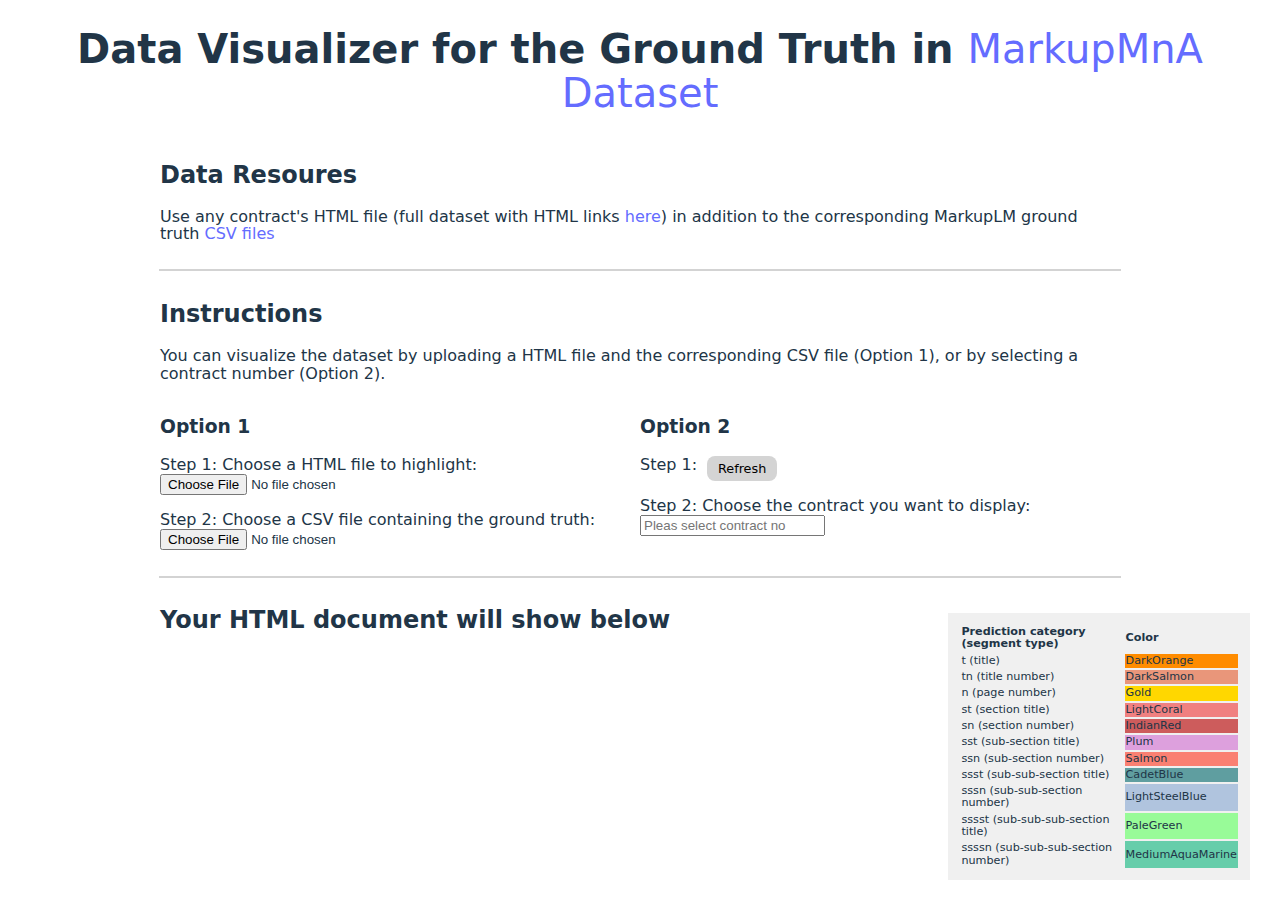
<file: data exploration/MarkupMnA-Visualization-Tool/index.html>
<!doctype html>
<html lang="en">
  <head>
    <meta charset="UTF-8" />
    <link rel="icon" type="image/svg+xml" href="/vite.svg" />
    <meta name="viewport" content="width=device-width, initial-scale=1.0" />
    <title>XPath Token Highlighter</title>
    <link rel="stylesheet" href="style.css">
  </head>
  <body>
    <h1> Data Visualizer for the Ground Truth in <a href="https://zenodo.org/record/8040341">MarkupMnA Dataset</a></h1>
    <div class="data-source">
      <h2> Data Resoures </h2>
      <p>Use any contract's HTML file (full dataset with HTML links <a href="https://zenodo.org/record/8040341">here</a>) in addition to the corresponding MarkupLM ground truth <a href="https://zenodo.org/record/8040341">CSV files</a></p>
    </div>
    <hr class="halving-line">
    <div class="file-upload">
      <div class="file-upload-heading">
        <h2> Instructions </h2>
        <p> You can visualize the dataset by uploading a HTML file and the corresponding CSV file (Option 1), or by selecting a contract number (Option 2).</p>
      </div>
      <div class="file-upload-options">
        <div class="file-upload-option1">
          <h3> Option 1 </h3>
          <p> Step 1:
            <label class="file-label">
              Choose a HTML file to highlight:
            </label>
            <input type="file" id="html-file-selector"/>
          </p>
          <p> Step 2:
            <label class="file-label">
              Choose a CSV file containing the ground truth:
            </label>
            <input type="file" id="csv-file-selector"/>
          </p>
        </div>
        <div class="file-upload-option2">
          <h3> Option 2</h3>
          <p class="option2-step1"> Step 1:<button onclick="refreshPage()" class="refresh-button">Refresh</button>
          </p>
          <p> Step 2: 
            <label class="file-label">
              Choose the contract you want to display:
            </label>
            <input id="select-contract" type="text" list="contract-options" placeholder="Pleas select contract no">
            <datalist id="contract-options"></datalist>
          </p>
        </div>
      </div>
    </div>
    <hr class="halving-line">
    <!-- <p id = "html-preview"></p> -->
    <div>
      <div>
        <h2>Your HTML document will show below</h2>
        <p id="visualization-status"></p>
      </div>
      <div class="document-display">
        <div class="prediction-category" id="category-div">
          <table>
            <tr>
              <th>Prediction category (segment type)</th>
              <th>Color</th>
            </tr>
            
            <tr>
              <td>t (title)</td>
              <td style="background-color: #FF8C00;">DarkOrange</td>
            </tr>
      
            <tr>
              <td>tn (title number)</td>
              <td style="background-color: #E9967A;">DarkSalmon</td>
            </tr>
            <tr>
              <td>n (page number)</td>
              <td style="background-color: #FFD700;">Gold</td>
            </tr>
            <tr>
              <td>st (section title)</td>
              <td style="background-color: #F08080;">LightCoral</td>
            </tr>
            <tr>
              <td>sn (section number)</td>
              <td style="background-color: #CD5C5C;">IndianRed</td>
            </tr>
            <tr>
              <td>sst (sub-section title)</td>
              <td style="background-color: #DDA0DD;">Plum</td>
            </tr>
            <tr>
              <td>ssn (sub-section number)</td>
              <td style="background-color: #FA8072;">Salmon</td>
            </tr>
            <tr>
              <td>ssst (sub-sub-section title)</td>
              <td style="background-color: #5F9EA0;">CadetBlue</td>
            </tr>
            <tr>
              <td>sssn (sub-sub-section number)</td>
              <td style="background-color: #B0C4DE;">LightSteelBlue</td>
            </tr>
            <tr>
              <td>sssst (sub-sub-sub-section title)</td>
              <td style="background-color: #98FB98;">PaleGreen</td>
            </tr>
            <tr>
              <td>ssssn (sub-sub-sub-section number)</td>
              <td style="background-color: #66CDAA;">MediumAquaMarine</td>
            </tr>
            <!-- <tr>
              <td>o (outside)</td>
              <td style="background-color: #DCDCDC;">Gainsboro</td>
            </tr> -->
          </table>
        </div>
        <div class="html-display" id="html-div">
          <p id = "html-preview"></p>
        </div>
      </div>
    </div>
    <!-- <script src="main.js"></script> -->
    <script src="component/contractSelector.js"></script>
    <script src="component/refreshButton.js"></script>
    <script src="visualization/extractFeatureValue.js"></script>
    <script src="visualization/loadFile.js"></script>
    <script src="visualization/processData.js"></script>
    <script src="visualization/xpathLabelMap.js"></script>
    <script src="visualization/colorMap.js"></script>
    <script src="visualization/colornize.js"></script>
    <script src="main.js"></script>
  </body>
</html>
</file>
<file: data exploration/MarkupMnA-Visualization-Tool/style.css>
:root {
  font-family: Inter, system-ui, Avenir, Helvetica, Arial, sans-serif;
  line-height: 1.1;
  font-weight: 400;

  color-scheme: light dark;
  color: rgba(255, 255, 255, 0.87);
  background-color: #242424;

  font-synthesis: none;
  text-rendering: optimizeLegibility;
  -webkit-font-smoothing: antialiased;
  -moz-osx-font-smoothing: grayscale;
  -webkit-text-size-adjust: 100%;
}


/*---------Highlight Color Span Style------------*/
.DarkOrange {
  background-color: #ff8c00;
}

.DarkSalmon {
  background-color: DarkSalmon;
}

.Gold {
  background-color: Gold;
}

.LightCoral {
  background-color: LightCoral;
}

.IndianRed {
  background-color: IndianRed;
}

.Plum {
  background-color: Plum;
}

.Salmon {
  background-color: Salmon;
}

.CadetBlue {
  background-color: CadetBlue;
}

.LightSteelBlue {
  background-color: LightSteelBlue;
}

.PaleGreen {
  background-color: PaleGreen;
}

.MediumAquaMarine {
  background-color: MediumAquaMarine;
}

.Gainsboro {
  background-color: Gainsboro;
}
/*-----------------------------------------------*/

div {
  width: 75%;
  display: block;
  text-align: left;
}

.file-upload-heading {
  margin-right: 10px; /* Adjust as needed for spacing between heading and divs */
  width: 100%;
}

.file-upload-options {
  display:flex;
  width: 100%;
}

.file-upload-option1， .file-upload-option2{
  width: 50%
}

.document-display {
  display: flex;
}

.prediction-category {
  width: 22%;
  font-size: 0.7em;
  padding: 10px;
  /* position: absolute; */
  position: fixed;
  bottom: 20px;
  right: 30px;
  background-color: #f0f0f0;
}

.html-display {
  width: 90%;
  text-align: center;
}

.file-label {
  padding-right: 1rem;
  display: inline;
}

a {
  font-weight: 500;
  color: #646cff;
  text-decoration: inherit;
}
a:hover {
  color: #535bf2;
}

body {
  margin: 0;
  display: flex;
  flex-direction: column;
  place-items: center;
  min-width: 320px;
  min-height: 100vh;
}

h1 {
  font-size: 2.5em;
  line-height: 1.1;
  text-align: center;
}

h2 {
  text-align: left;
}

.refresh-button {
  width: 70px;
  height: 25px;
  font-size: 80%;
  display: flex;
  justify-content: center;
  align-items: center;
  background-color: #d4d4d4;
  margin-left: 10px;
}

.option2-step1 {
  display: flex;
}

#app {
  max-width: 1280px;
  margin: 0 auto;
  padding: 2rem;
  text-align: center;
}

.logo {
  height: 6em;
  padding: 1.5em;
  will-change: filter;
  transition: filter 300ms;
}
.logo:hover {
  filter: drop-shadow(0 0 2em #646cffaa);
}
.logo.vanilla:hover {
  filter: drop-shadow(0 0 2em #f7df1eaa);
}

.card {
  padding: 2em;
}

.read-the-docs {
  color: #888;
}

button {
  border-radius: 8px;
  border: 1px solid transparent;
  padding: 0.6em 1.2em;
  font-size: 1em;
  font-weight: 500;
  font-family: inherit;
  background-color: #1a1a1a;
  cursor: pointer;
  transition: border-color 0.25s;
}
button:hover {
  border-color: #646cff;
}
button:focus,
button:focus-visible {
  outline: 4px auto -webkit-focus-ring-color;
}

@media (prefers-color-scheme: light) {
  :root {
    color: #213547;
    background-color: #ffffff;
  }
  a:hover {
    color: #747bff;
  }
  button {
    background-color: #f9f9f9;
  }
}

.halving-line {
  border: 1px solid lightgrey; /* Black border for the line */
  margin: 10px 0; /* Optional margin for spacing */
  width: 75%;
}
</file>
